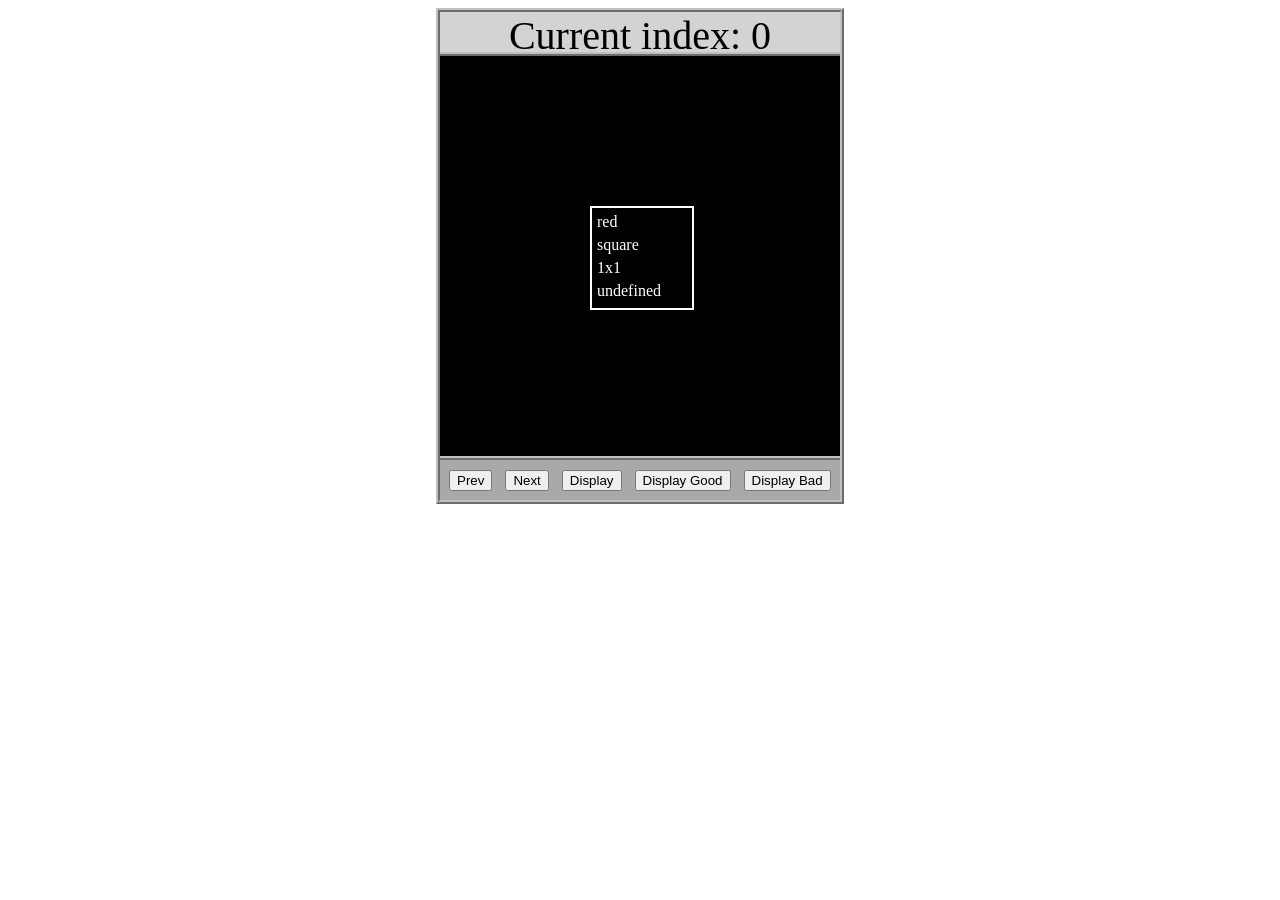
<file: asd-projects/data-shapes/index.html>
<!DOCTYPE html>
<html>
  <head>
    <meta charset="utf-8" />
    <meta name="viewport" content="width=device-width" />
    <title>Data Shapes</title>
    <link rel="stylesheet" href="index.css" />
    <script src="https://code.jquery.com/jquery-3.1.0.js"></script>
    <script src="index.js"></script>
  </head>
  <body>
    <div id="board">
      <div id="info-bar">Current index: 0</div>
      <div id="shape-container">
        <div id="shape"></div>
      </div>
      <div id="button-box">
        <button id="cycle-left">Prev</button>
        <button id="cycle-right">Next</button>
        <button id="execute1">Display</button>
        <button id="execute2">Display Good</button>
        <button id="execute3">Display Bad</button>
      </div>
    </div>
  </body>
</html>
</file>
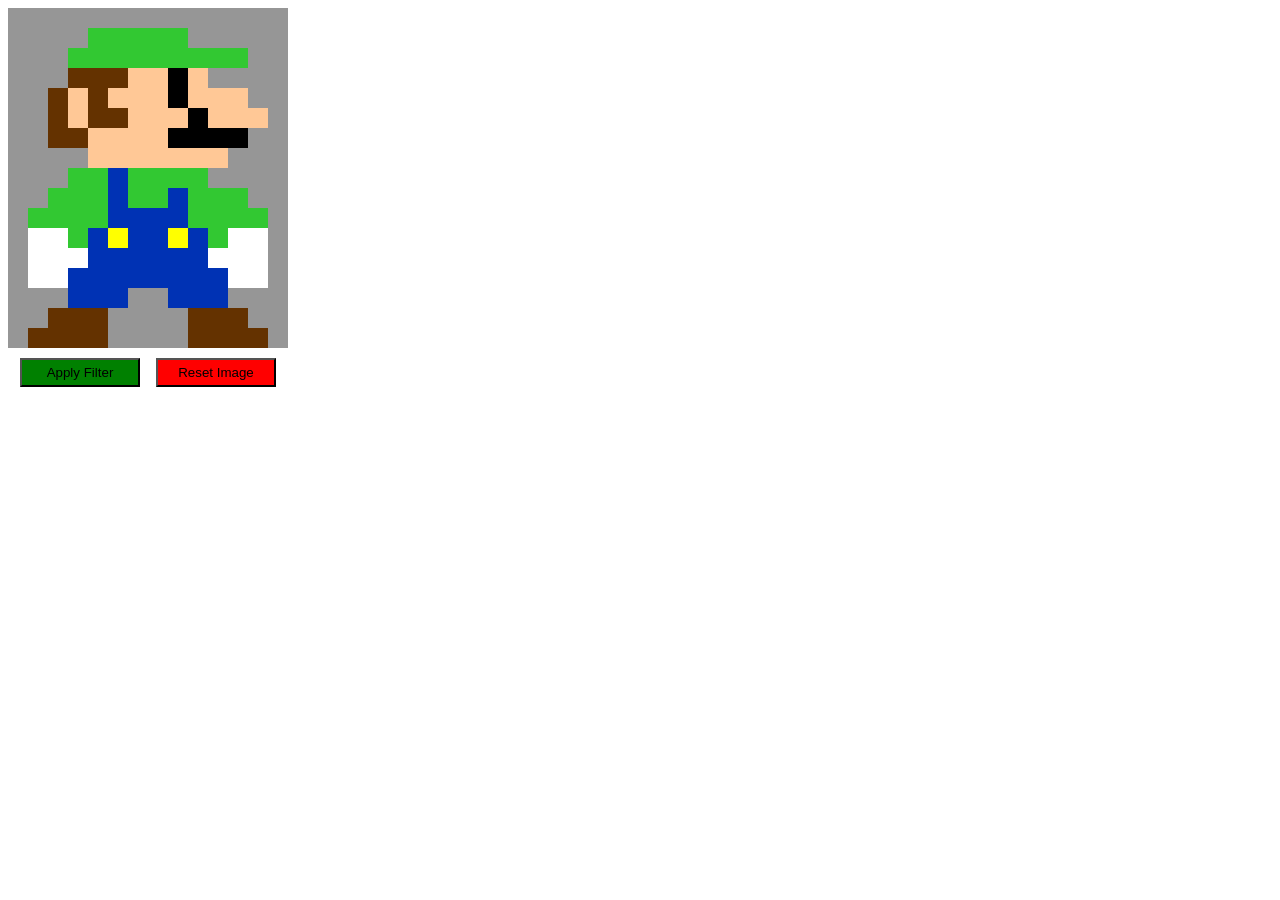
<file: asd-projects/image-filtering/index.html>
<!DOCTYPE html>
<html>
  <head>
    <script src="https://code.jquery.com/jquery-3.1.0.js"></script>
    <meta charset="utf-8" />
    <meta name="viewport" content="width=device-width" />
    <link rel="stylesheet" href="index.css" />
    <script src="image.js"></script>
    <script src="index.js"></script>
    <title>Image Filtering</title>
  </head>
  <body>
    <div id="display"></div>
    <div id="button-box">
      <button id="apply">Apply Filter</button>
      <button id="reset">Reset Image</button>
    </div>
  </body>
</html>
</file>
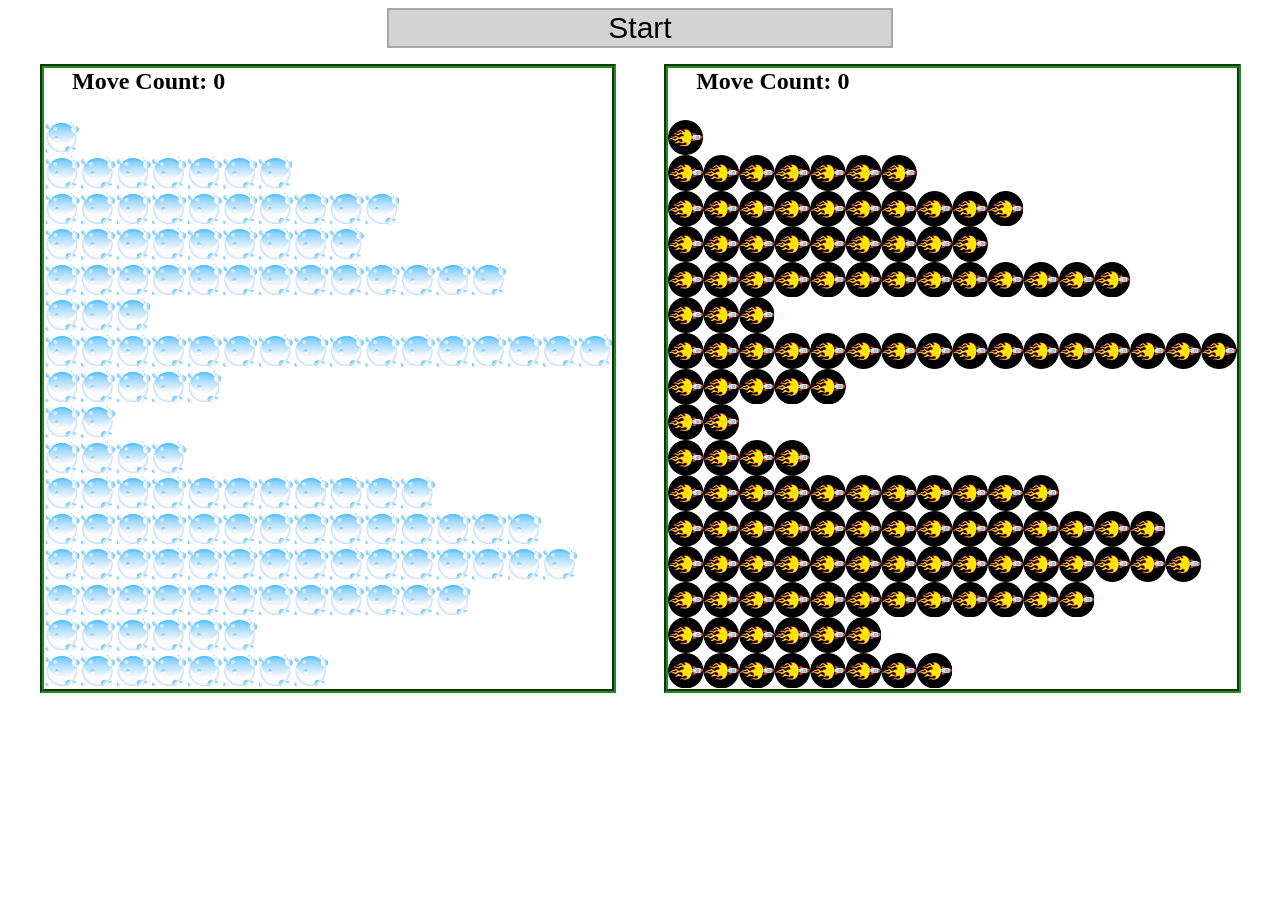
<file: asd-projects/sorting/index.html>
<!DOCTYPE html>
<html>
<head>
    <script src="https://code.jquery.com/jquery-3.1.0.js"></script>    
    <meta charset="utf-8">
    <meta name="viewport" content="width=device-width">
    <link rel="stylesheet" href="index.css">
    <script src="setup.js"></script>
    <script src="index.js"></script>
    <script src="run.js"></script>
    <title>Sorting</title>
</head>
<body>
    <div id="fullContainer">
        <div id="buttonContainer">
          <button id="goButton">Start</button>
        </div>
        <div id="sortContainer">
            <div class="subContainer" id="bubbleArea">
                <h2 id="bubbleCounter">Move Count: 0</h2>
                <div id="displayBubble">

                </div>
            </div>

            <div class="subContainer" id="quickArea">
                <h2 id="quickCounter">Move Count: 0</h2>
                <div id="displayQuick">

                </div>
            </div>
        </div>
    </div>
</body>
</html>
</file>
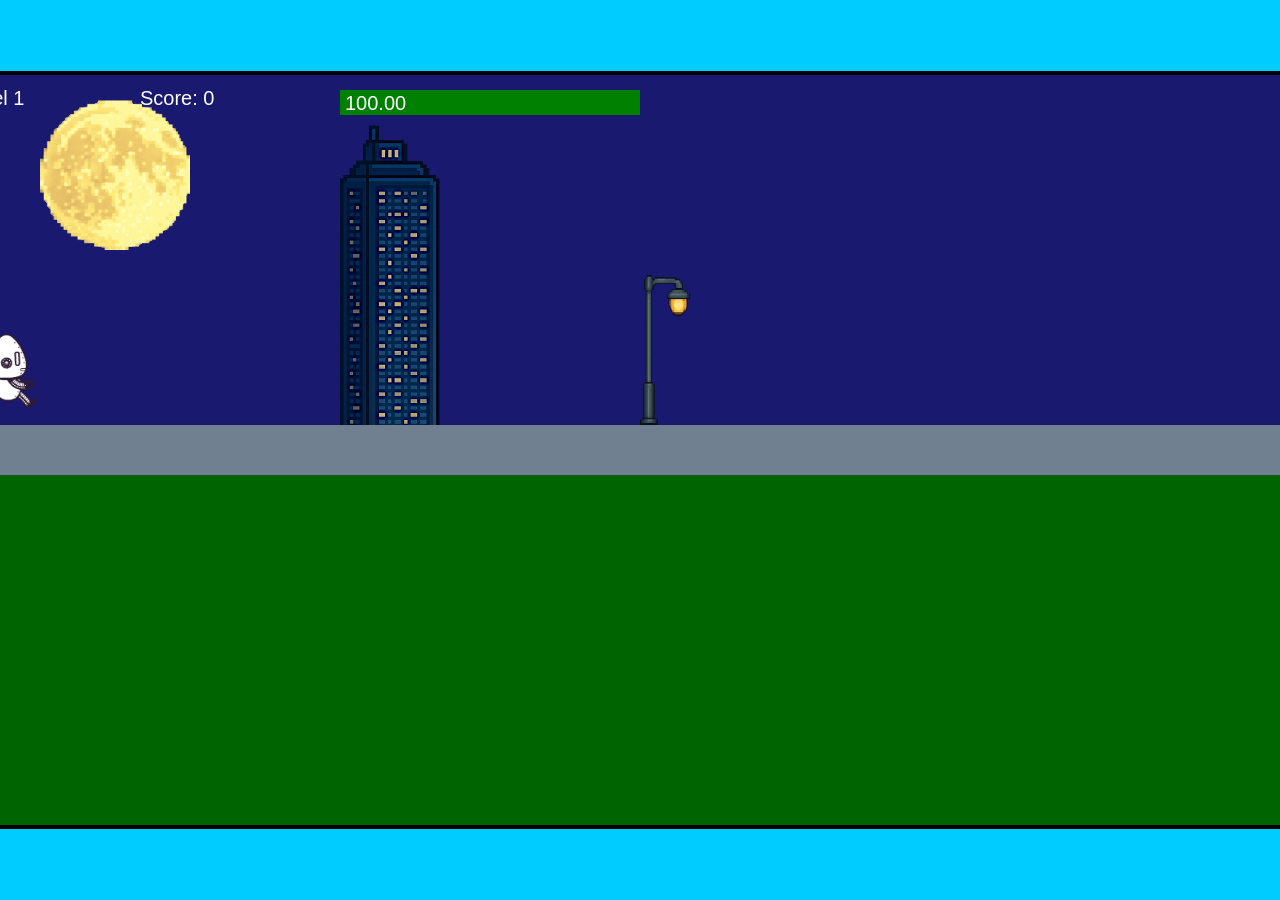
<file: fsd-projects/runtime/index.html>
<!DOCTYPE html>
<html lang="en">
  <head>
    <meta charset="UTF-8" />
    <meta name="viewport" content="width=device-width, initial-scale=1.0" />
    <title>Runtime Neo</title>
    <link rel="stylesheet" href="runtime.css" />
    <script src="https://code.jquery.com/jquery-3.1.0.js"></script>
    <script src="setup.js"></script>
    <script src="levels.js"></script>
    <script src="scenery.js"></script>
    <script src="student.js"></script>
    <script src="main.js"></script>
  </head>
  <body id="body">
    <canvas id="gameCanvas" width="1400" height="750"></canvas>
    <img id="player" src="images/halle.png" />
    <img id="projectile" src="images/projectile.png" />
    <img id="basicPlatform" src="images/interactable/basicPlatform.png" />
    <img id="spikes" src="images/interactable/spikes.png" />
    <img id="bug" src="images/interactable/bug.png" />
    <img id="healthUp" src="images/interactable/healthUp.png" />
    <img id="flag" src="images/interactable/flag.png" />
    <img id="moon" src="images/backgrounds/moon.png" />
    <img id="building" src="images/backgrounds/building.png" />
    <img id="lamp" src="images/backgrounds/lamp.png" />
  </body>
</html>
</file>
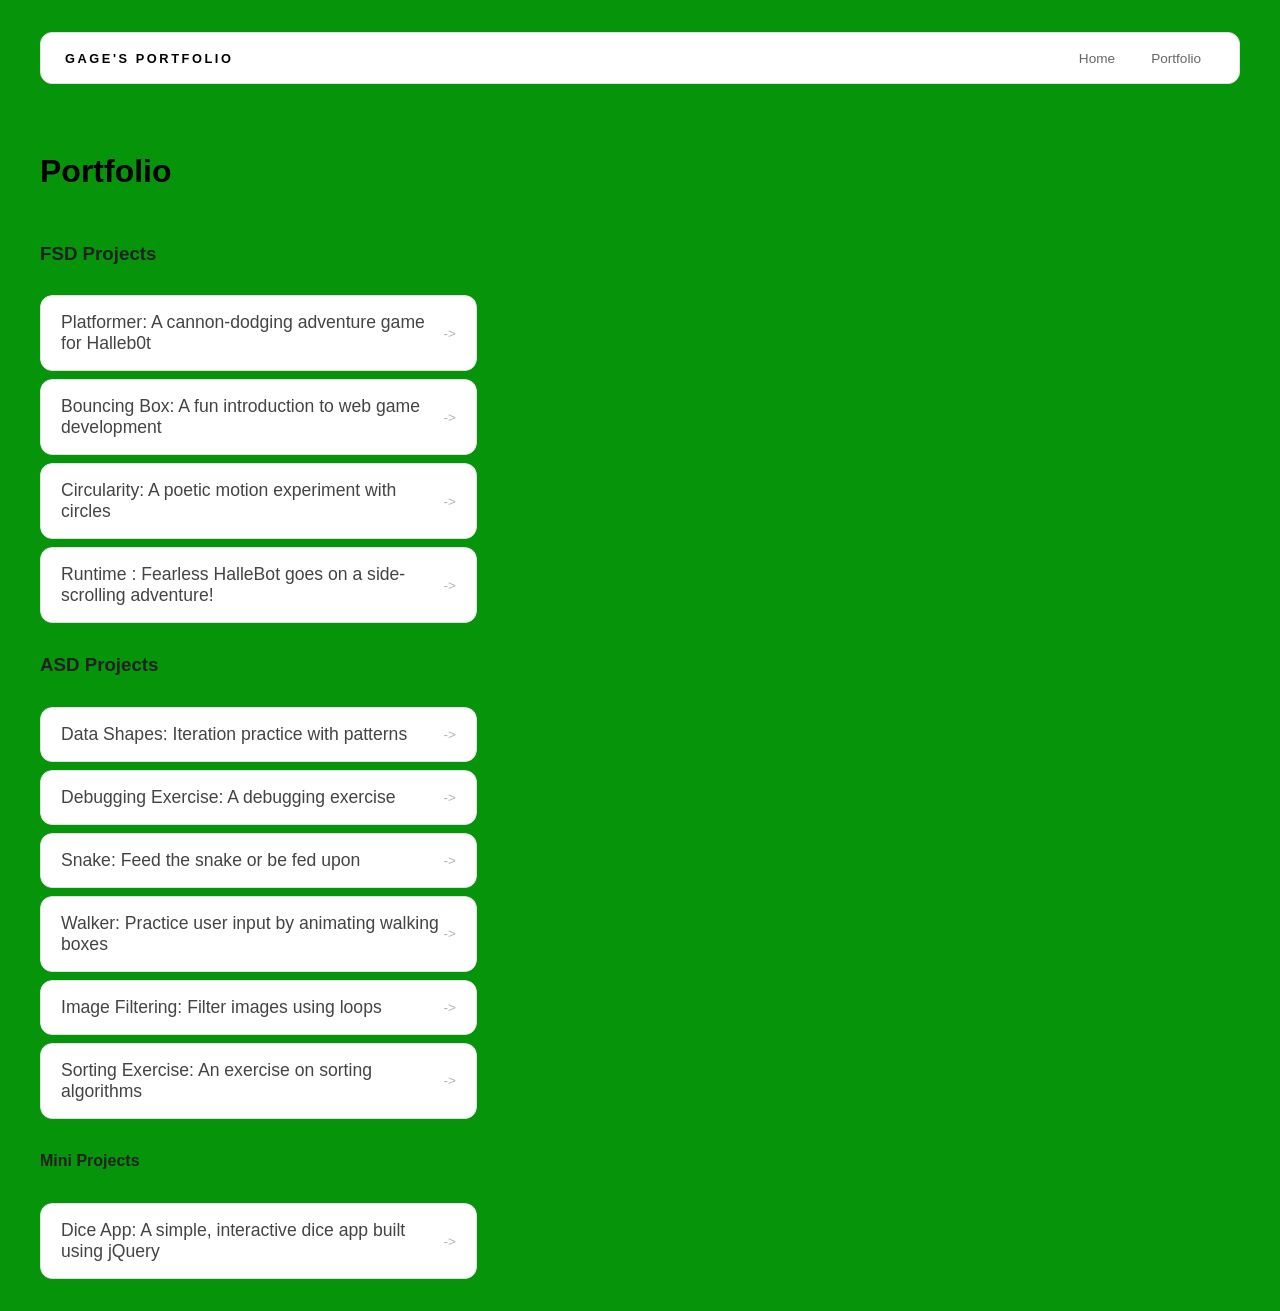
<file: portfolio.html>
<!DOCTYPE html>
<html>
  <head>
    <title>Gage's Portfolio</title>
    <link rel="stylesheet" href="style.css" />
  </head>

  <body>
    <!-- All content goes here -->
    <div id="all-contents">
      <nav>
       <h1>Gage's Portfolio</h1>
       <ul id="nav-ul">
    <li class="nav-li">
      <a href="index.html">Home</a>
    </li>
    <li class="nav-li">
      <a href="portfolio.html">Portfolio</a>
    </li>
  </ul>
  </nav>

  <main>
    <div class="content">
      <h1>Portfolio</h1>
      <h3>FSD Projects</h3>
      <ul id="portfolio">
        <li><a href="fsd-projects/platformer/">Platformer: A cannon-dodging adventure game for Halleb0t</a></li>
        <li><a href="fsd-projects/bouncing-box/">Bouncing Box: A fun introduction to web game development</a></li>
        <li><a href="fsd-projects/circularity/">Circularity: A poetic motion experiment with circles</a></li>
        <li><a href="fsd-projects/runtime/">Runtime : Fearless HalleBot goes on a side-scrolling adventure!</a></li>
      </ul>

    <!-- ASD Projects will go here -->
<h3>ASD Projects</h3>
 <ul id="portfolio">
  <li><a href="asd-projects/data-shapes"> Data Shapes: Iteration practice with patterns</a></li>
<li><a href="asd-projects/debugging-exercise"> Debugging Exercise: A debugging exercise</a></li>
<li><a href="asd-projects/snake">Snake: Feed the snake or be fed upon</a></li>
<li><a href="asd-projects/walker">Walker: Practice user input by animating walking boxes</a></li>
<li><a href="asd-projects/image-filtering">Image Filtering: Filter images using loops</a></li>
<li><a href="asd-projects/sorting">Sorting Exercise: An exercise on sorting algorithms</a></li>
 </ul>
 <h4>Mini Projects</h4>
<ul id ="portfolio">
    <li><a href="asd-projects/dice-app"> Dice App: A simple, interactive dice app built using jQuery</a></li>
</ul>
    </div>
  </main>
  </div>
  </body>
</html>
</file>
<file: asd-projects/data-shapes/index.css>
#board {
  width: 400px;
  margin: auto;
  border: silver ridge 4px;
}

#info-bar {
  width: 400px;
  height: 40px;
  background: lightgray;
  font-size: 40px;
  text-align: center;
}

#shape-container {
  width: 400px;
  height: 400px;
  background: black;
  border-top: silver ridge 4px;
  border-bottom: silver ridge 4px;
}

#button-box {
  width: 400px;
  height: 40px;
  background: darkgray;
}

#shape {
  color: white;
  width: 100px;
  height: 100px;
  position: relative;
  top: 150px;
  left: 150px;
  border: white solid 2px;
  display: block;
}

button {
  width: auto;
  height: auto;
  margin: auto;
  margin-top: 10px;
  margin-left: 9px;
}

p {
  margin: 5px;
}
</file>
<file: asd-projects/image-filtering/index.css>
.square {
  width: 20px;
  height: 20px;
  position: absolute;
}

body > div {
  position: relative;
}

#button-box {
  position: relative;
  top: 350px;
}

button {
  width: 120px;
  padding: 5px;
  margin-left: 12px;
}

#apply {
  background: green;
}

#reset {
  background: red;
}
</file>
<file: asd-projects/sorting/index.css>
#fullContainer {
    width:100%;
}
#buttonContainer {
    margin:auto;
    width: 40%;
}
#goButton {
    margin: auto;
    width: 100%;
    border: 2px darkgray double;
    background: lightgray;
    font-size: 30px;
}
#sortContainer {
    display: table;
    margin: 0 auto;
    width: 100%;
}
.subContainer {
    display: inline-block;
    width:45%;
    border: 4px forestgreen groove;
    margin-top: 1.25%;
}
#bubbleArea {
    margin-left: 2.5%;
}
#quickArea {
    margin-left: 3.75%;
}
.subContainer > h2 {
    margin-left: 5%;
    height: 32px;
    margin-top: 0;
}
.sortElement {
    background-position: center;
    background-repeat: repeat-x;
    position: absolute;
    left: 0px;
    margin: 0;
    padding: 0;
}
.subContainer > div {
    position: relative;
}
.bubbleElement {
    background: url('img/bubble.png');
    /*border: 2px aqua ridge;*/
}
.quickElement {
    background: url('img/quick.png');
    /*border: 2px firebrick ridge;*/
}
</file>
<file: fsd-projects/runtime/runtime.css>
/* runtime.css */
/* Styles for Runtime Neo auto-runner game */

img {
  display: none;
}

#gameCanvas {
  position: absolute;
  border: 4px solid #000;
  top: 50%;
  left: 50%;
  transform: translate(-50%, -50%);
}

body {
  margin: 0;
  background-color: #00ccff;
  font-family: Arial, sans-serif;
  text-align: center;
  overflow: hidden;
}
</file>
<file: style.css>
* {
  box-sizing: border-box;
}

body {
  margin: 0;
  background: #06940b;
  color: #222;
  font-family: "Helvetica Neue", Arial, sans-serif;
}

#all-contents {
  max-width: 1500px;
  min-height: 100vh;
  margin: 0 auto;
  padding: 32px 40px;
}
main {
  display: grid;
  grid-template-columns: minmax(220px, 1fr) minmax(420px, 1.6fr);
  align-items: center;
  min-height: calc(100vh - 160px);
  gap: clamp(32px, 5vw, 80px);
}

.sidebar {
  width: 100%;
}

.content {
  display: flex;
  flex-direction: column;
  align-items: flex-start;
  gap: 12px;
}
h2 {
  margin: 0;
  font-size: clamp(4rem, 10vw, 7rem);
  line-height: 0.9;
  font-weight: 900;
  letter-spacing: -0.04em;
  text-transform: uppercase;
  color: #000;
}

.content > p {
  margin: 0;
  color: #999;
  font-size: 0.9rem;
  text-transform: uppercase;
  letter-spacing: 0.15em;
  line-height: 1.4;
}
#interests {
  margin-top: 32px;
  width: 100%;
}

#interests h3 {
  margin: 0 0 12px;
  font-size: 0.75rem;
  font-weight: 700;
  text-transform: uppercase;
  letter-spacing: 0.2em;
  color: #aaa;
}

#interests ul {
  list-style: none;
  margin: 0;
  padding: 0;
  display: flex;
  flex-wrap: wrap;
  gap: 8px;
}

#interests li {
  color: #555;
  font-size: 1rem;
  font-weight: 600;
  padding: 10px 20px;
  background: #fff;
  border: 1px solid #ddd;
  border-radius: 100px;
  transition:
    background 0.25s ease,
    color 0.25s ease,
    transform 0.25s ease;
  cursor: default;
}

#interests li:hover {
  background: #000;
  color: #fff;
  border-color: #000;
  transform: translateY(-2px);
}
.sidebar-img {
  width: 100%;
  max-width: 760px;
  aspect-ratio: 3 / 4;
  object-fit: cover;
  display: block;
  border-radius: 16px;
  filter: grayscale(100%);
  box-shadow: 0 8px 30px rgba(0, 0, 0, 0.12);
  transition:
    filter 0.4s ease,
    transform 0.4s ease,
    box-shadow 0.4s ease;
}

.sidebar-img:hover {
  filter: grayscale(0%);
  transform: translateY(-4px);
  box-shadow: 0 16px 40px rgba(0, 0, 0, 0.18);
}
nav {
  display: flex;
  justify-content: space-between;
  align-items: center;
  margin-bottom: 48px;
  padding: 16px 24px;
  background: #fff;
  border: 1px solid #e0e0e0;
  border-radius: 12px;
}

nav h1 {
  margin: 0;
  font-size: 0.8rem;
  font-weight: 700;
  text-transform: uppercase;
  letter-spacing: 0.2em;
  color: #000;
}

#nav-ul {
  list-style: none;
  display: flex;
  gap: 8px;
  margin: 0;
  padding: 0;
}

.nav-li a {
  color: #666;
  text-decoration: none;
  font-size: 0.85rem;
  font-weight: 500;
  padding: 6px 14px;
  border-radius: 8px;
  transition:
    background 0.25s ease,
    color 0.25s ease;
}

.nav-li a:hover {
  background: #24a7ed;
  color: #2d74ee;
}
.content h1 {
  color: black;
}

#portfolio {
  list-style: none;
  margin: 0;
  padding: 0;
  width: 100%;
  display: flex;
  flex-direction: column;
  gap: 8px;
}

#portfolio li {
  border-radius: 12px;
  overflow: hidden;
}

#portfolio a {
  display: flex;
  justify-content: space-between;
  align-items: center;
  text-decoration: none;
  color: #444;
  padding: 16px 20px;
  font-size: 1.1rem;
  font-weight: 500;
  background: #fff;
  border: 1px solid #e0e0e0;
  border-radius: 12px;
  transition: background 0.25s ease, color 0.25s ease, transform 0.25s ease;
}

#portfolio a:hover {
  background: #000;
  color: #fff;
  transform: translateX(4px);
}

#portfolio a::after {
  content: "->";
  font-size: 0.85rem;
  opacity: 0.4;
  transition: opacity 0.25s ease;
  white-space: nowrap;
}

#portfolio a:hover::after {
  opacity: 1;
}
</file>
